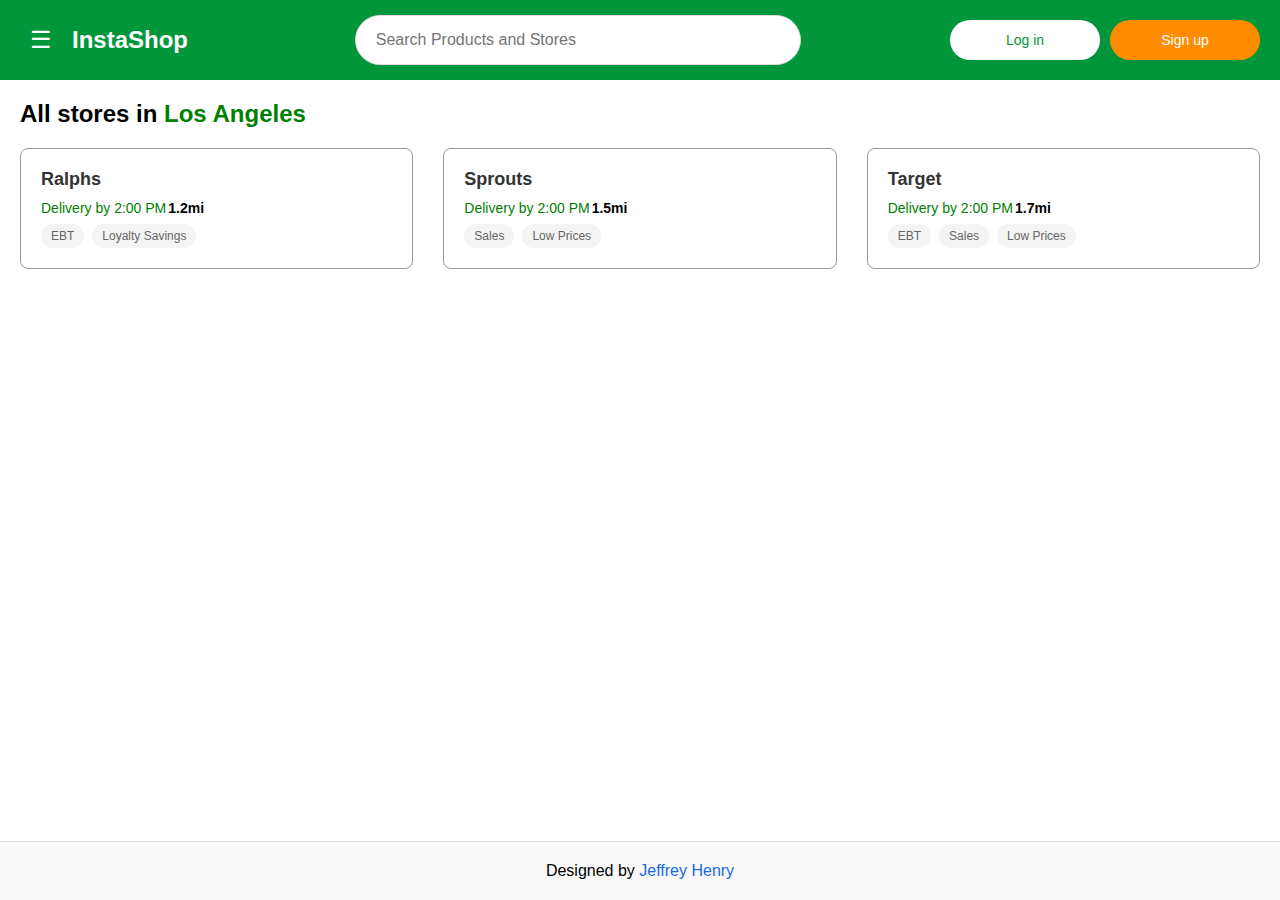
<file: index.html>
<!DOCTYPE html>
<html lang="en">

<head>
  <meta charset="UTF-8" />
  <meta name="viewport" content="width=device-width, initial-scale=1.0" />
  <title>Home - Shopping Site</title>
  <link rel="stylesheet" href="styles.css" />
</head>

<body>
  <header>
    <div class="header-container">
      <div class="menu" onclick="toggleMenu()">
        &#9776;
        <h1 class="logo">InstaShop</h1>
      </div>

      <div class="search-box">
        <input type="text" placeholder="Search Products and Stores" />
      </div>

      <div class="auth-buttons">
        <button class="login-btn" onclick="window.location.href='payments.html'">
          Log in
        </button>
        <button class="signup-btn" onclick="window.location.href='signup.html'">
          Sign up
        </button>
      </div>
    </div>
  </header>
  <main>
    <section>
      <h2>All stores in <span>Los Angeles</span></h2>
      <div class="store-listings">
        <div class="store-card">
          <h3 class="store-name">Ralphs</h3>
          <div class="store-meta">
            <p class="delivery-time">Delivery by 2:00 PM</p>
            <p class="distance">1.2mi</p>
          </div>
          <div class="tags">
            <span class="tag ebt">EBT</span>
            <span class="tag loyalty-savings">Loyalty Savings</span>
          </div>
        </div>
        <div class="store-card">
          <h3 class="store-name">Sprouts</h3>
          <div class="store-meta">
            <p class="delivery-time">Delivery by 2:00 PM</p>
            <p class="distance">1.5mi</p>
          </div>
          <div class="tags">
            <span class="tag">Sales</span>
            <span class="tag">Low Prices</span>
          </div>
        </div>
        <div class="store-card">
          <h3 class="store-name">Target</h3>
          <div class="store-meta">
            <p class="delivery-time">Delivery by 2:00 PM</p>
            <p class="distance">1.7mi</p>
          </div>
          <div class="tags">
            <span class="tag">EBT</span>
            <span class="tag">Sales</span>
            <span class="tag">Low Prices</span>
          </div>
        </div>
      </div>
    </section>
  </main>
  <footer>
    <div class="footer-container">
      <p>
        Designed by
        <a href="https://github.com/JeffHenry" target="_blank" class="footer-link">Jeffrey Henry</a>
      </p>
    </div>
  </footer>
</body>

</html>
</file>
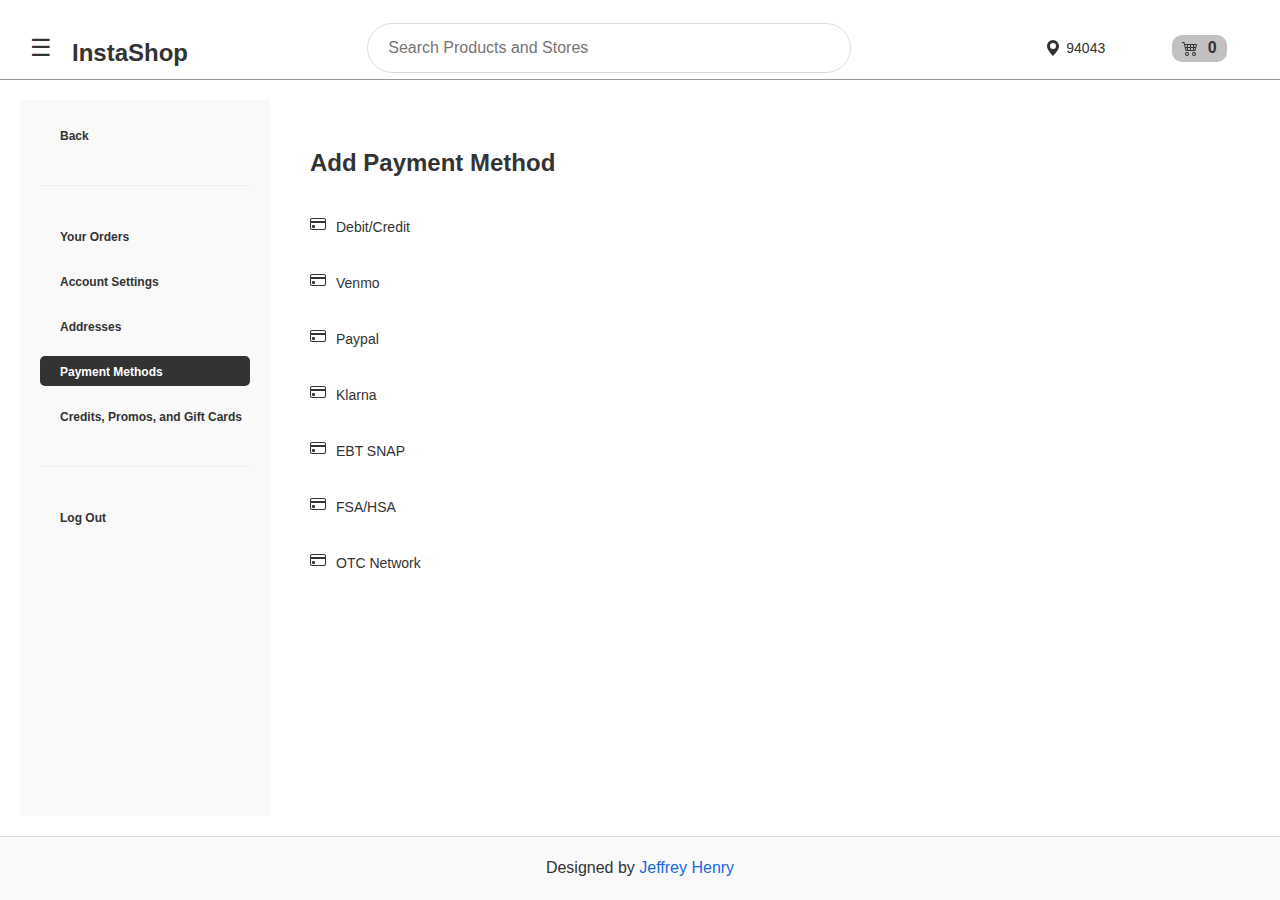
<file: payments.html>
<!DOCTYPE html>
<html lang="en">

<head>
    <meta charset="UTF-8" />
    <meta name="viewport" content="width=device-width, initial-scale=1.0" />
    <title>Payments - Shopping Site</title>
    <link rel="stylesheet" href="styles.css" />
    <link rel="stylesheet" href="https://maxcdn.bootstrapcdn.com/bootstrap/3.3.7/css/bootstrap.min.css">
</head>

<body>
    <header class="header-alt">
        <div class="header-container">
            <div class="menu" onclick="toggleMenu()">
                &#9776;
                <h1 class="logo">InstaShop</h1>
            </div>
            <div class="search-box">
                <input type="text" placeholder="Search Products and Stores" />
            </div>
            <div class="location-cart-container">
                <div class="location">
                    <svg xmlns="http://www.w3.org/2000/svg" width="16" height="16" fill="currentColor"
                        class="bi bi-geo-alt-fill" viewBox="0 0 16 16">
                        <path d="M8 16s6-5.686 6-10A6 6 0 0 0 2 6c0 4.314 6 10 6 10m0-7a3 3 0 1 1 0-6 3 3 0 0 1 0 6" />
                    </svg>
                    <p>94043</p>
                </div>
                <div class="cart-icon-container">
                    <svg xmlns="http://www.w3.org/2000/svg" width="16" height="16" fill="currentColor"
                        class="bi bi-cart4" viewBox="0 0 16 16">
                        <path
                            d="M0 2.5A.5.5 0 0 1 .5 2H2a.5.5 0 0 1 .485.379L2.89 4H14.5a.5.5 0 0 1 .485.621l-1.5 6A.5.5 0 0 1 13 11H4a.5.5 0 0 1-.485-.379L1.61 3H.5a.5.5 0 0 1-.5-.5M3.14 5l.5 2H5V5zM6 5v2h2V5zm3 0v2h2V5zm3 0v2h1.36l.5-2zm1.11 3H12v2h.61zM11 8H9v2h2zM8 8H6v2h2zM5 8H3.89l.5 2H5zm0 5a1 1 0 1 0 0 2 1 1 0 0 0 0-2m-2 1a2 2 0 1 1 4 0 2 2 0 0 1-4 0m9-1a1 1 0 1 0 0 2 1 1 0 0 0 0-2m-2 1a2 2 0 1 1 4 0 2 2 0 0 1-4 0" />
                    </svg>
                    <span class="qty">0</span>
                </div>
            </div>
        </div>
    </header>

    <main class="payment-main">
        <nav class="sidebar">
            <ul>
                <li><a href="#">Back</a></li>
                <hr />
                <li><a href="#">Your Orders</a></li>
                <li><a href="#">Account Settings</a></li>
                <li><a href="#">Addresses</a></li>
                <li class="sidebar-active"><a href="#"><span class="alt-link">Payment Methods<span></span></a></li>
                <li><a href="#">Credits, Promos, and Gift Cards</a></li>
                <hr />
                <li><a href="index.html">Log Out</a></li>
            </ul>
        </nav>

        <section class="payment-methods">
            <h2>Add Payment Method</h2>
            <div class="payment-options">
                <button class="payment-option"><svg xmlns="http://www.w3.org/2000/svg" width="16" height="16"
                        fill="currentColor" class="bi bi-credit-card" viewBox="0 0 16 16">
                        <path
                            d="M0 4a2 2 0 0 1 2-2h12a2 2 0 0 1 2 2v8a2 2 0 0 1-2 2H2a2 2 0 0 1-2-2zm2-1a1 1 0 0 0-1 1v1h14V4a1 1 0 0 0-1-1zm13 4H1v5a1 1 0 0 0 1 1h12a1 1 0 0 0 1-1z" />
                        <path d="M2 10a1 1 0 0 1 1-1h1a1 1 0 0 1 1 1v1a1 1 0 0 1-1 1H3a1 1 0 0 1-1-1z" />
                    </svg>Debit/Credit</button>
                <button class="payment-option"><svg xmlns="http://www.w3.org/2000/svg" width="16" height="16"
                        fill="currentColor" class="bi bi-credit-card" viewBox="0 0 16 16">
                        <path
                            d="M0 4a2 2 0 0 1 2-2h12a2 2 0 0 1 2 2v8a2 2 0 0 1-2 2H2a2 2 0 0 1-2-2zm2-1a1 1 0 0 0-1 1v1h14V4a1 1 0 0 0-1-1zm13 4H1v5a1 1 0 0 0 1 1h12a1 1 0 0 0 1-1z" />
                        <path d="M2 10a1 1 0 0 1 1-1h1a1 1 0 0 1 1 1v1a1 1 0 0 1-1 1H3a1 1 0 0 1-1-1z" />
                    </svg>Venmo</button>
                <button class="payment-option"><svg xmlns="http://www.w3.org/2000/svg" width="16" height="16"
                        fill="currentColor" class="bi bi-credit-card" viewBox="0 0 16 16">
                        <path
                            d="M0 4a2 2 0 0 1 2-2h12a2 2 0 0 1 2 2v8a2 2 0 0 1-2 2H2a2 2 0 0 1-2-2zm2-1a1 1 0 0 0-1 1v1h14V4a1 1 0 0 0-1-1zm13 4H1v5a1 1 0 0 0 1 1h12a1 1 0 0 0 1-1z" />
                        <path d="M2 10a1 1 0 0 1 1-1h1a1 1 0 0 1 1 1v1a1 1 0 0 1-1 1H3a1 1 0 0 1-1-1z" />
                    </svg>Paypal</button>
                <button class="payment-option"><svg xmlns="http://www.w3.org/2000/svg" width="16" height="16"
                        fill="currentColor" class="bi bi-credit-card" viewBox="0 0 16 16">
                        <path
                            d="M0 4a2 2 0 0 1 2-2h12a2 2 0 0 1 2 2v8a2 2 0 0 1-2 2H2a2 2 0 0 1-2-2zm2-1a1 1 0 0 0-1 1v1h14V4a1 1 0 0 0-1-1zm13 4H1v5a1 1 0 0 0 1 1h12a1 1 0 0 0 1-1z" />
                        <path d="M2 10a1 1 0 0 1 1-1h1a1 1 0 0 1 1 1v1a1 1 0 0 1-1 1H3a1 1 0 0 1-1-1z" />
                    </svg>Klarna</button>
                <button class="payment-option"><svg xmlns="http://www.w3.org/2000/svg" width="16" height="16"
                        fill="currentColor" class="bi bi-credit-card" viewBox="0 0 16 16">
                        <path
                            d="M0 4a2 2 0 0 1 2-2h12a2 2 0 0 1 2 2v8a2 2 0 0 1-2 2H2a2 2 0 0 1-2-2zm2-1a1 1 0 0 0-1 1v1h14V4a1 1 0 0 0-1-1zm13 4H1v5a1 1 0 0 0 1 1h12a1 1 0 0 0 1-1z" />
                        <path d="M2 10a1 1 0 0 1 1-1h1a1 1 0 0 1 1 1v1a1 1 0 0 1-1 1H3a1 1 0 0 1-1-1z" />
                    </svg>EBT SNAP</button>
                <button class="payment-option"><svg xmlns="http://www.w3.org/2000/svg" width="16" height="16"
                        fill="currentColor" class="bi bi-credit-card" viewBox="0 0 16 16">
                        <path
                            d="M0 4a2 2 0 0 1 2-2h12a2 2 0 0 1 2 2v8a2 2 0 0 1-2 2H2a2 2 0 0 1-2-2zm2-1a1 1 0 0 0-1 1v1h14V4a1 1 0 0 0-1-1zm13 4H1v5a1 1 0 0 0 1 1h12a1 1 0 0 0 1-1z" />
                        <path d="M2 10a1 1 0 0 1 1-1h1a1 1 0 0 1 1 1v1a1 1 0 0 1-1 1H3a1 1 0 0 1-1-1z" />
                    </svg>FSA/HSA</button>
                <button class="payment-option"><svg xmlns="http://www.w3.org/2000/svg" width="16" height="16"
                        fill="currentColor" class="bi bi-credit-card" viewBox="0 0 16 16">
                        <path
                            d="M0 4a2 2 0 0 1 2-2h12a2 2 0 0 1 2 2v8a2 2 0 0 1-2 2H2a2 2 0 0 1-2-2zm2-1a1 1 0 0 0-1 1v1h14V4a1 1 0 0 0-1-1zm13 4H1v5a1 1 0 0 0 1 1h12a1 1 0 0 0 1-1z" />
                        <path d="M2 10a1 1 0 0 1 1-1h1a1 1 0 0 1 1 1v1a1 1 0 0 1-1 1H3a1 1 0 0 1-1-1z" />
                    </svg>OTC Network</button>
            </div>
        </section>
    </main>
    <footer>
        <div class="footer-container">
            <p>
                Designed by
                <a href="https://github.com/JeffHenry" target="_blank" class="footer-link">Jeffrey Henry</a>
            </p>
        </div>
    </footer>
</body>
</html>
</file>
<file: styles.css>
* {
  margin:0;
  padding:0;
  box-sizing:border-box
  }
  
  html,body {
  font-family:Arial,sans-serif;
  height:100%;
  margin:0;
  display:flex;
  flex-direction:column
  }
  
  header {
  background-color:#009639;
  color:#fff;
  padding:10px 20px;
  position:relative;
  display:flex;
  justify-content:space-between;
  align-items:center;
  height:80px
  }
  
  .header-alt {
  background-color:#fff;
  color:#333;
  border-bottom:1px solid #999
  }
  
  .header-container {
  display:flex;
  justify-content:space-between;
  align-items:center;
  width:100%
  }
  
  .menu {
  font-size:24px;
  display:flex;
  align-items:center;
  padding:10px;
  width:15%
  }
  
  h1.logo {
  font-size:24px;
  font-weight:700;
  margin-right:20px;
  margin-left:20px
  }
  
  .search-box {
  flex-grow:1;
  text-align:center
  }
  
  .search-box input {
  width:60%;
  padding:20px;
  font-size:16px;
  border:1px solid #ddd;
  border-radius:25px;
  height:50px
  }
  
  .auth-buttons {
  display:flex;
  gap:10px
  }
  
  .login-btn,.signup-btn {
  padding:8px 16px;
  border:none;
  height:40px;
  width:150px;
  cursor:pointer;
  font-size:14px;
  border-radius:40px
  }
  
  .login-btn {
  background-color:#fff;
  color:#009639
  }
  
  .login-btn:hover {
  background-color:#f4f4f4
  }
  
  .signup-btn {
  background-color:#ff8c00;
  color:#fff
  }
  
  .signup-btn:hover {
  background-color:#e57c00
  }
  
  main {
  padding:20px
  }
  
  .payment-main {
  display:flex;
  flex-direction:row;
  flex-grow:1
  }
  
  section h2 span {
  color:green
  }
  
  .store-listings {
  display:flex;
  gap:20px;
  justify-content:space-between;
  margin-top:20px
  }
  
  .store-card {
  align-content:center;
  background-color:#fff;
  border-radius:8px;
  border:1px solid #999;
  padding:20px;
  width:calc(33.33% - 20px);
  transition:transform .2s;
  box-sizing:border-box;
  font-size:10px
  }
  
  .store-name {
  font-size:18px;
  font-weight:700;
  color:#333;
  margin-bottom:10px
  }
  
  .store-meta {
  display:flex;
  flex-direction:row;
  gap:2px
  }
  
  .delivery-time,.distance {
  font-size:14px;
  color:green;
  margin-bottom:8px
  }
  
  .distance {
  color:#000;
  font-weight:700
  }
  
  .tags {
  display:flex;
  gap:8px;
  flex-wrap:wrap
  }
  
  .tag {
  background-color:#f4f4f4;
  border-radius:12px;
  font-size:12px;
  padding:5px 10px;
  color:#666
  }
  
  @media (max-width: 768px) {
  .store-card {
  width:calc(50% - 20px)
  }
  }
  
  @media (max-width: 480px) {
  .store-card {
  width:100%
  }
  }
  
  .sidebar {
  min-width:250px;
  background-color:#f9f9f9;
  padding:20px;
  height:100%
  }
  
  .sidebar ul {
  list-style-type:none;
  display:flex;
  flex-direction:column;
  gap:15px
  }
  
  .sidebar li {
  height:30px;
  text-align:left;
  padding-left:20px;
  line-height:30px
  }
  
  .sidebar a {
  color:#333;
  text-decoration:none;
  font-size:12px;
  font-weight:700
  }
  
  .sidebar-active {
  background-color:#333;
  border-radius:5px
  }
  
  .alt-link {
  color:#fff
  }
  
  .sidebar a:hover {
  text-decoration:underline
  }
  
  .payment-methods {
  display:flex;
  flex-direction:column;
  padding:20px
  }
  
  .payment-methods h2 {
  padding:10px 20px;
  font-size:24px;
  margin-bottom:20px;
  font-weight:700
  }
  
  .payment-options {
  display:flex;
  flex-direction:column;
  gap:15px
  }
  
  .payment-option {
  text-align:left;
  border-radius:5px;
  padding:10px 20px;
  cursor:pointer;
  font-size:14px;
  border:0;
  background-color:#fff;
  color:#333
  }
  
  .payment-option svg {
  margin-right:10px
  }
  
  .payment-option:hover {
  background-color:#ddd
  }
  
  footer {
  background-color:#f9f9f9;
  padding:20px;
  text-align:center;
  font-size:10px;
  border-top:1px solid #ddd;
  margin-top:auto
  }
  
  .footer-container {
  max-width:1200px;
  margin:0 auto;
  align-items:center
  }
  
  .footer-container p {
  margin:0;
  font-size:16px
  }
  
  .footer-link {
  color:#1668e3;
  text-decoration:none
  }
  
  .location-cart-container {
  display:flex;
  flex-direction:row;
  align-items:center;
  justify-content:space-around;
  width:20%
  }
  
  .location {
  display:flex;
  align-items:center;
  justify-content:center;
  gap:5px
  }
  
  .location p {
  margin:0
  }
  
  .qty {
  font-size:16px;
  font-weight:700;
  padding-left:10px
  }
  
  .cart-icon-container {
  display:flex;
  align-items:center;
  justify-content:center;
  background-color:#c2c0c0;
  border-radius:10px;
  padding:2px 10px
  }
</file>
